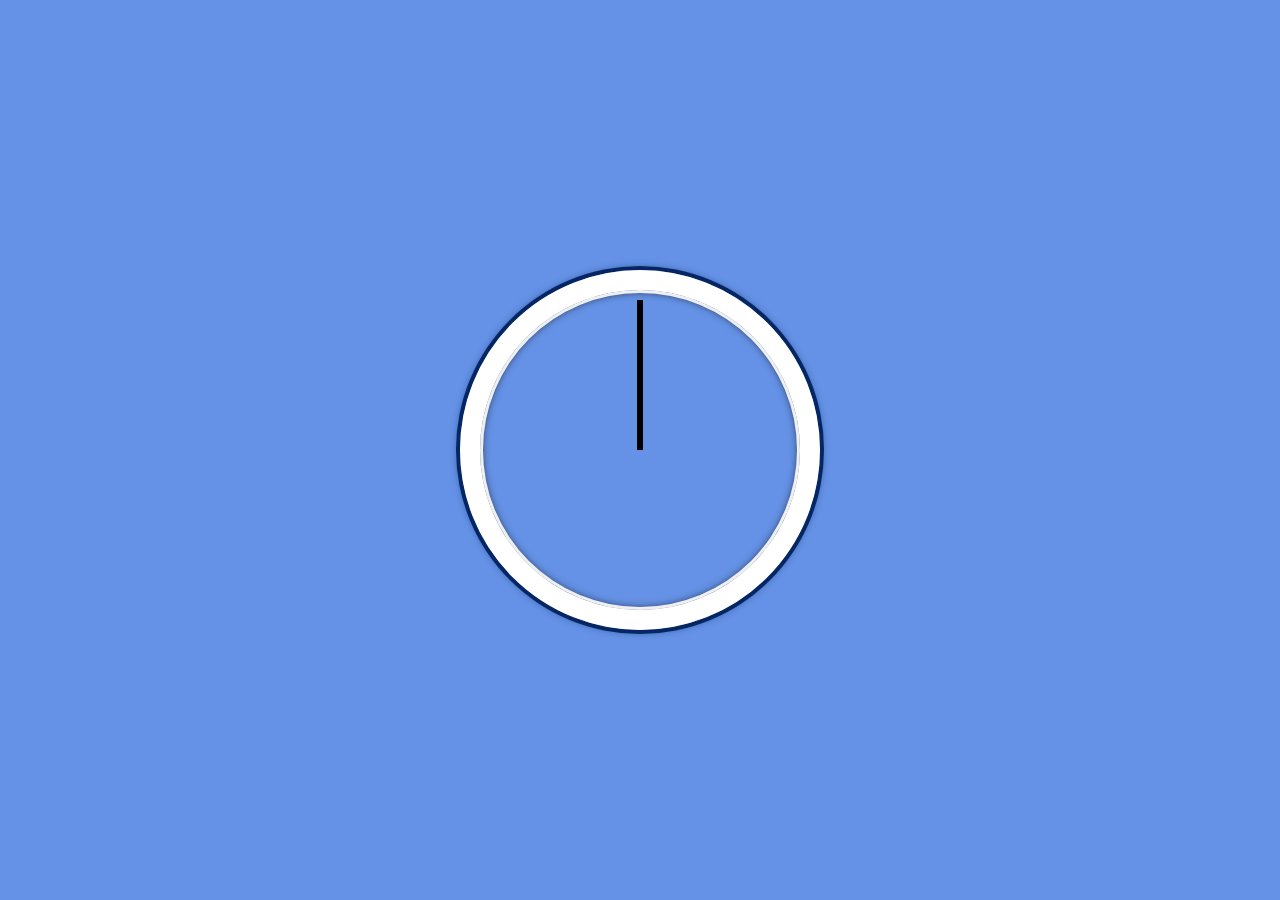
<file: Day 2/index.html>
<!DOCTYPE html>
<html lang="en">

<head>
  <meta charset="UTF-8">
  <meta name="viewport" content="width=device-width, initial-scale=1.0">
  <title>Clock</title>
  <script src="index.js"></script>
</head>


<body>

  <div class="clock">
    <div class="clock-face">
      <div class="hand hour-hand"></div>
      <div class="hand minute-hand"></div>
      <div class="hand second-hand"></div>
    </div>
  </div>

  <style>
    html {
      background: rgb(101, 146, 230);
      background-size: cover;
      font-family: 'helvetica neue';
      text-align: center;
      font-size: 10px;
    }

    body {
      margin: 0;
      font-size: 10px;
      display: flex;
      flex: 1;
      min-height: 100vh;
      align-items: center;
    }

    .clock {
      width: 300px;
      height: 300px;
      border: 20px solid white;
      border-radius: 50%;
      margin: 50px auto;
      position: relative;
      padding: 10px;
      box-shadow:
        0 0 0 4px rgb(5, 38, 99),
        inset 0 0 0 3px #EFEFEF,
        inset 0 0 10px black,
        0 0 10px rgb(5, 38, 99);
    }

    .clock-face {
      position: relative;
      width: 100%;
      height: 100%;
      transform: translateY(-3px);
    }

    .hand {
      width: 50%;
      height: 6px;
      background: black;
      position: absolute;
      top: 50%;
      transform-origin: 100%;
      transform: rotate(90deg);
      transition: all 0.05s;
      transition-timing-function: cubic-bezier(0.1, 2.7, 0.58, 1);
    }
  </style>

</body>

</html>
</file>
